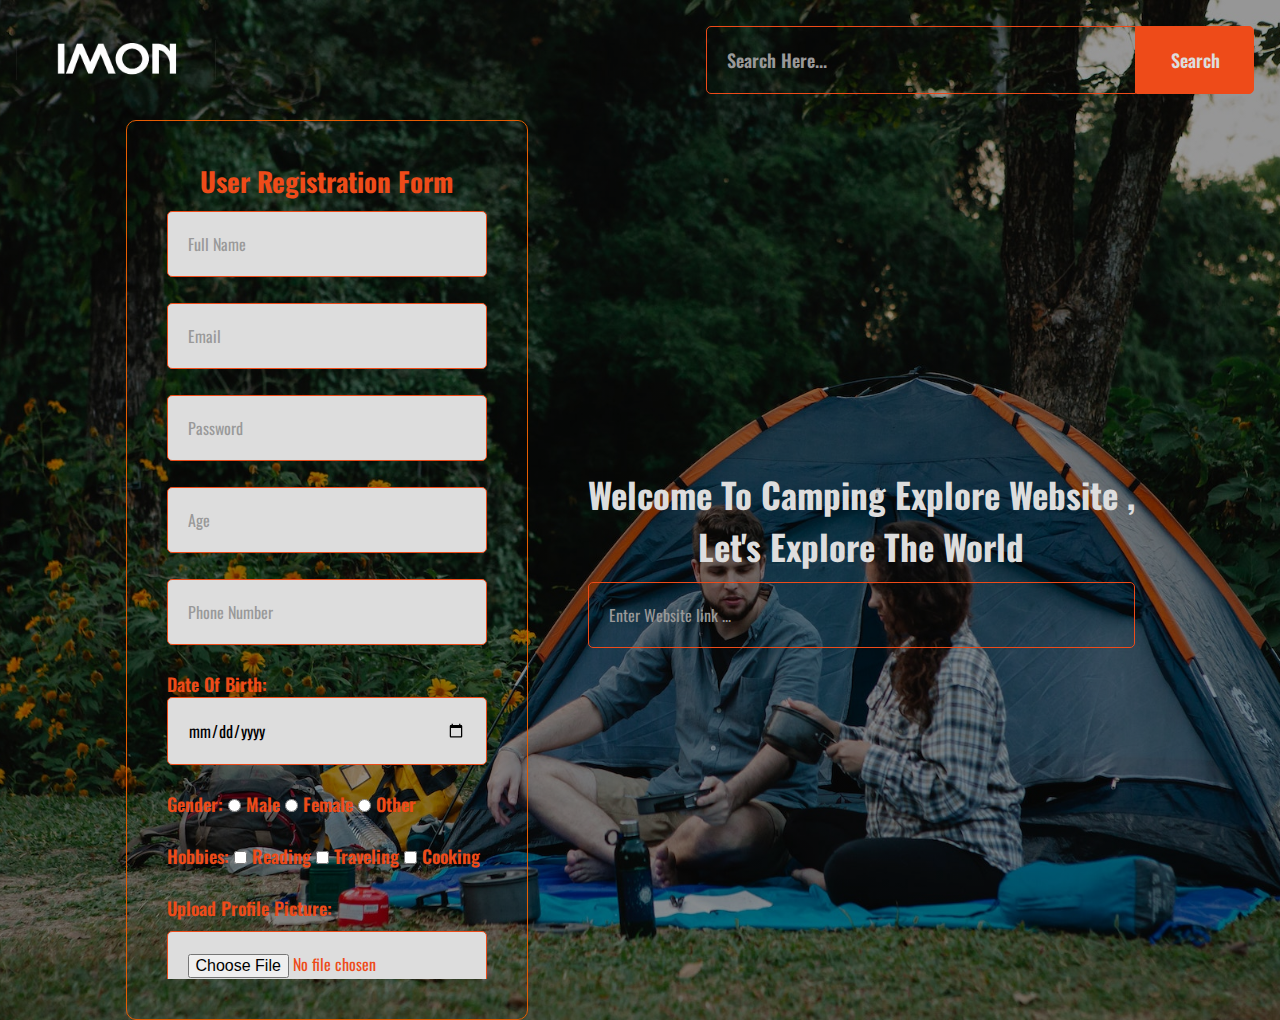
<file: register/register.html>
<!DOCTYPE html>
<html lang="en">
<head>
    <meta charset="UTF-8">
    <meta name="viewport" content="width=device-width, initial-scale=1.0">
    <title>Camping Explore Website</title>
    <!-- link for fabIcon -->    
    <link rel="shortcut icon" href="../images/logo1.jpg" type="image/x-icon"  >
    <!-- link for stylesheet -->
    <link rel="stylesheet" href="register.css">


</head>
<body>
    <header>
        <nav class="navigaton">
            <div class="logo">
             <a href="../index.html" class="imon-logo"></a>
            </div>
            <div class="nav-link">                
                    <div class="search">
                        <input type="search" name="search" placeholder="search here...">
                    </div>                   
                    <div class="register-btn">
                        <input type="submit" value="Search">
                    </div>
            </div>
        </nav>
         <!--homepage start-->
        <section class="homepage">            
            <div class="content">            
                <div class="form-box">
                    <h2>User Registration Form</h2>
                    <form action="#" method="post">
                        <div class="all-plasholder">
                            <input type="text" name="fullname" required placeholder="Full Name"><br><br>
                            <input type="email" name="email" required placeholder="Email"><br><br>
                            <input type="password" name="password" required placeholder="Password"><br><br>
                            <input type="number" name="age" min="10" max="100" placeholder="Age"><br><br>
                            <input type="tel" name="phone" placeholder="Phone Number"><br><br>
                            <label>Date of Birth:</label>
                            <input type="date" name="dob"><br><br>

                        </div>
                        <div class="radio-btn">
                             <label>Gender:</label>
                            <input type="radio" name="gender" value="Male"> Male
                            <input type="radio" name="gender" value="Female"> Female
                            <input type="radio" name="gender" value="Other"> Other <br><br>
                            <label>Hobbies:</label>
                            <input type="checkbox" name="hobby" value="Reading"> Reading
                            <input type="checkbox" name="hobby" value="Traveling"> Traveling
                            <input type="checkbox" name="hobby" value="Cooking"> Cooking <br><br>

                        </div>
                        <div class="other-input">

                      
                            <label>Upload Profile Picture:</label>
                            <input type="file" name="profile"><br><br>

                            <label>Favorite Color:</label>
                            <input type="color" name="favcolor"><br><br>

                            <label>Volume Preference:</label>
                            <input type="range" name="volume" min="0" max="100"><br><br>
                            <input type="hidden" name="user_id" value="1001">
                            
                        </div>       
                        <div class="submit">                        
                            <input type="submit" value="Register">
                            <input type="reset" value="Clear Form">
                        </div>                       
                    </form>
                </div>                                               
            </div>
            <div class="search-page">
              <h1>welcome to camping explore website ,<br>
                 let's explore the world</h1>
            
              <input type="url" name="website" placeholder="Enter Website link ..."><br><br>


            </div>          
        </section>
        <!--homepage end-->
    </header>
    
</body>
</html>
</file>
<file: register/register.css>
@import url('https://fonts.googleapis.com/css2?family=Oswald:wght@200..700&display=swap');

*{
    margin: 0;
    padding: 0;
    box-sizing: border-box;
    font-family: "Oswald", sans-serif;
}
a{    
  text-decoration: none;   
}

input{
    background: #ddd;
}
input::placeholder {
  color: #999;  
}

header{
    display: flex;
    align-items: center;
    justify-content: center;   
    width: 100%;
    background: linear-gradient(rgba(0, 0, 0, 0.4), rgba(0, 0, 0, 0.4)),
    url(../images/bg-3.jpg) ;
    height: 100%;
    flex-direction: column;
    background-position: center;
    background-size: cover;
    text-transform: capitalize;      
}
.nav-link{
    display: flex;
    align-items: center;
    justify-content: center;
    width: 50%;
    padding: 10px;
}
.search input{
    width: 100%;
    padding: 20px;
    outline: none;        
    border-radius: 5px 0 0 5px;
    border: 1px solid #ee4b19;
    font-size: 18px;
    font-weight: 600;
    text-align: start;
    color: #ee4b19;
    background: transparent;
    text-transform: capitalize;
}
.search{
    width: 100%;
}
.register-btn input:hover{
    color:  #ee4b19;
    background: transparent;
}
.register-btn input{
    width: 100%;
    height: 100%;
    outline: none;        
    border-radius:0 5px 5px 0;
    border: 1px solid  #ee4b19;
    font-size: 18px;
    font-weight: 600;
    text-align: center;
    color: #ddd;
    padding: 20px;
    background:  #ee4b19;
}
.register-btn{
    width: 150px; 
}
.imon-logo{
    background-image: url(../images/imonLogo.png);
    width: 200px;
    background-position: center;
    background-size: cover;
}

.logo{
    width: 60%;  
    display: flex;
    align-items: start;
    justify-content: start;   
}
.navigaton{
    display: flex;
    align-items: center;
    justify-content: space-between;   
    padding: 1rem;
    width: 100%;  
}
.navigaton a{
    padding: 20px;
    font-size: 20px;
}

/* navigation end */
/* homepage start */
.homepage{   
   display: flex;
   align-items: center;
   justify-content: center;   
}

.search-page input{
    width: 100%;
    height: 100%;
    outline: none;        
    border-radius:5px;
    border: 1px solid  #ee4b19;
    font-size: 16px;
    font-weight: 400;
    text-align: start;
    color: #ddd;
    padding: 20px;
    background: transparent;
}
.search-page h1{
    font-size: 35px;
    text-align: center;
    font-weight: 800;
    color: #ddd;
    margin-bottom: 10px;
}
.search-page{
    text-align: center;
    margin-left: 40px;
    padding: 20px; 
}
.content{  
    height: 100vh;
    display: flex;
    align-items: center;
    justify-content: center;
    text-align: center;
    flex-direction: column;
    border-radius: 10px;
    border: 1px solid #e65d02;
    font-size: 18px;
    font-weight: 600;
    /* overflow-y: auto; */
    color: #ee4b19;
    padding: 40px;
}
.all-plasholder input{
    width: 100%;
    height: 100%;
    outline: none;        
    border-radius:5px;
    border: 1px solid  #ee4b19;
    font-size: 16px;
    font-weight: 400;
    text-align: start;
    padding: 20px;
}
.all-plasholder{
    text-align: start;
}

.form-box h2{
    margin-bottom: 10px;
}
.form-box{
    overflow: auto;
}
.other-input {
   text-align: start;   
   flex-direction: column;
   display: flex;  
}
.other-input label{
    margin-bottom: 10px;
}
.other-input input{
    width: 100%;
    height: 100%;
    outline: none;        
    border-radius:5px;
    border: 1px solid  #ee4b19;
    font-size: 16px;
    font-weight: 400;
    text-align: start;
    padding: 20px;
}
.submit{
    width: 100%;
    display: flex;
    align-items: center;
    justify-content: space-between;
}
.submit input{
    width: 10rem;
    height: 100%;
    outline: none;        
    border-radius: 5px ;
    border: 1px solid  #ee4b19;
    font-size: 18px;
    font-weight: 600;
    text-align: center;
    color: #ddd;
    padding: 20px;
    background:  #ee4b19;
}
.radio-btn{
    text-align: start;   
}
body {
    overflow-y: scroll; 
}

body::-webkit-scrollbar{
    display: none;                  
}
.form-box{
    overflow-y: scroll;
}
.form-box::-webkit-scrollbar{
    display: none;
}
</file>
